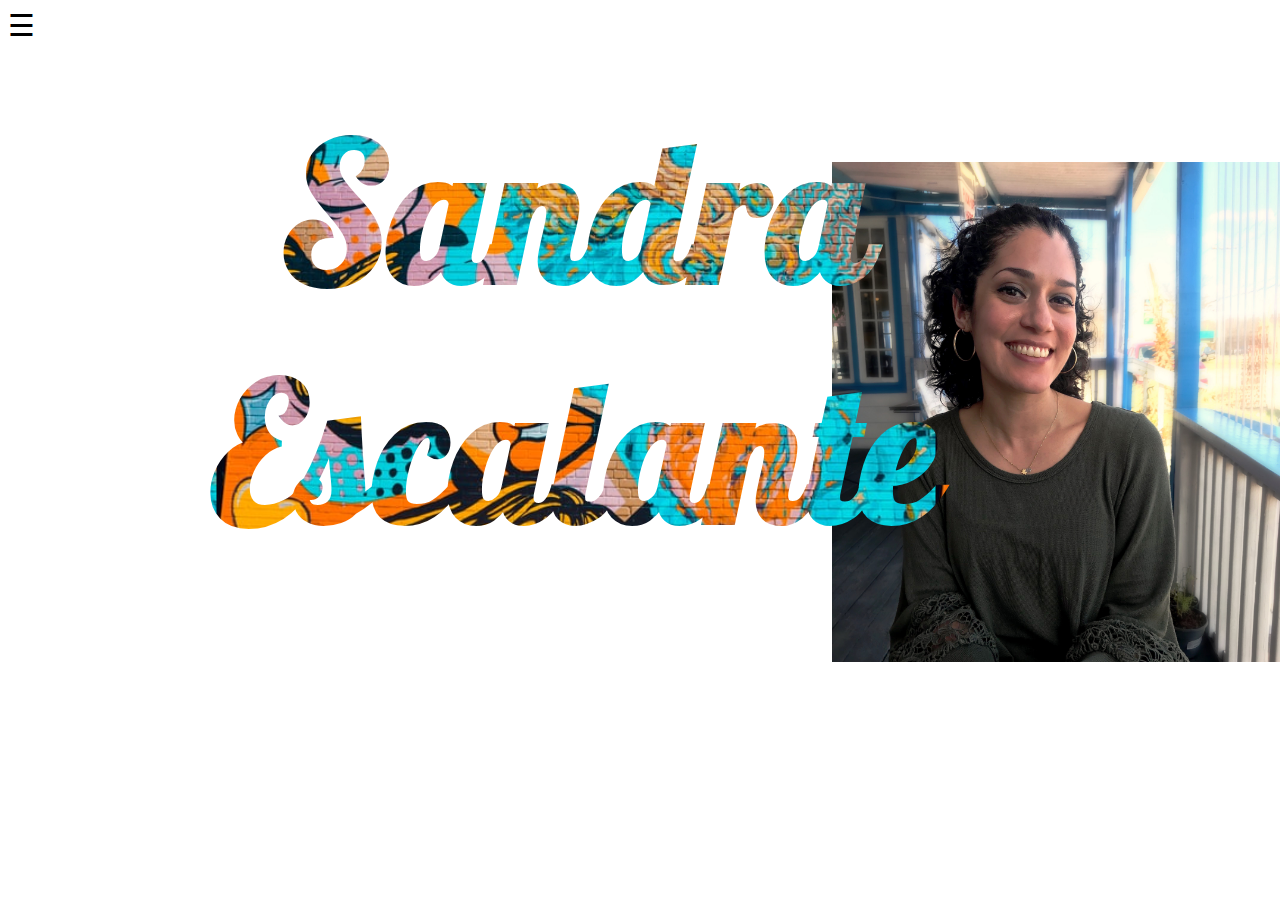
<file: index.html>
<html lang="en">
<head>
  <meta charset="UTF-8">
  <meta http-equiv="X-UA-Compatible" content="IE=edge">
  <meta name="viewport" content="width=device-width, initial-scale=1.0">
  <title>Document</title>
  <link rel="stylesheet" href="styles.css">
  
</head>
<body>

  <div id="mySidenav" class="sidenav">
    <link rel="preconnect" href="https://fonts.gstatic.com">
<link href="https://fonts.googleapis.com/css2?family=Lobster&display=swap" rel="stylesheet">
    <a href="javascript:void(0)" class="closebtn" onclick="closeNav()">&times;</a>
    <a href="./index.html">Home</a>
    <a href="./contact.html">Contact</a>
    <a href="./resume.html">Resume</a>
    <a href="./about.html">About</a>
    <a href="./portfolio.html">Portfolio</a>
    <a href="./blog.html">Blog</a>
  </div>
  <span style="font-size:30px;cursor:pointer" onclick="openNav()">&#9776; </span>
<div class="container">
<h1 class="text">Sandra <br> Escalante</h1>
    
<div class="image"></div>

</div>

<script src="scripts.js"></script>
</body>
</html>
</file>
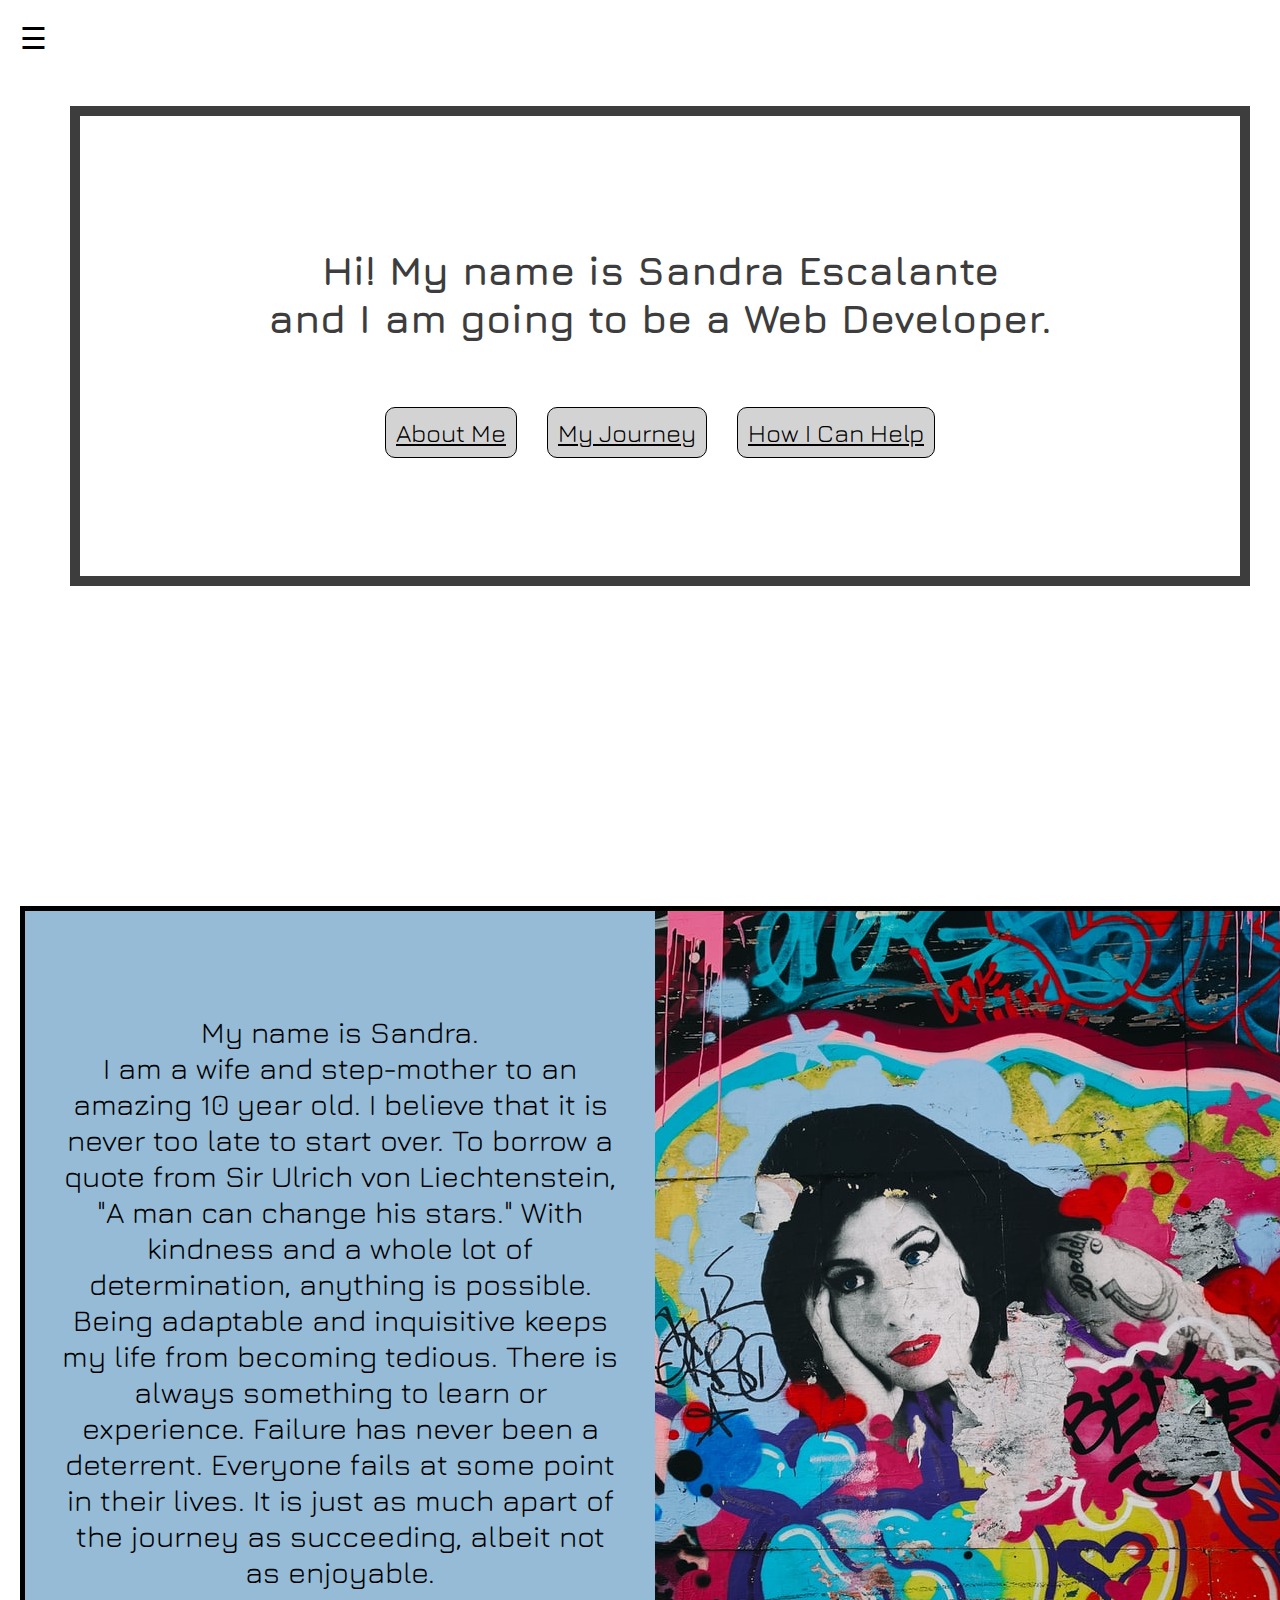
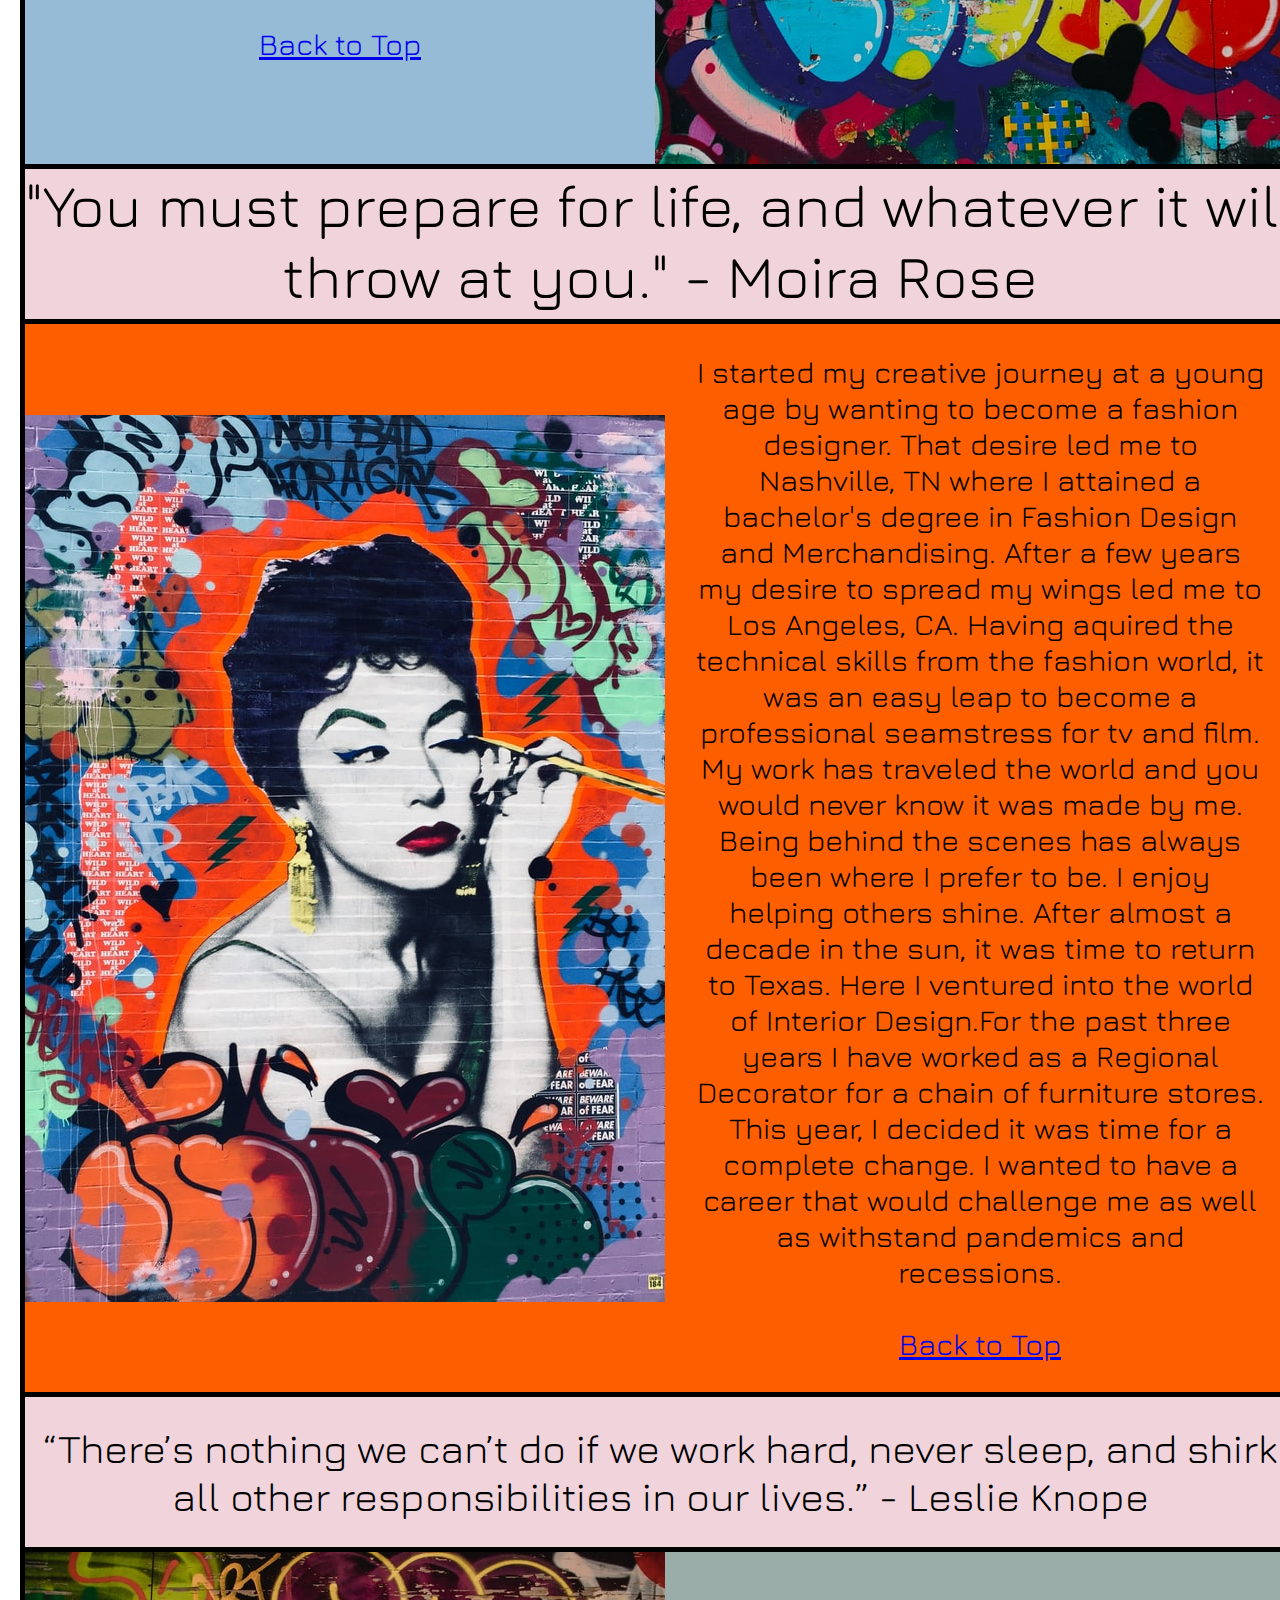
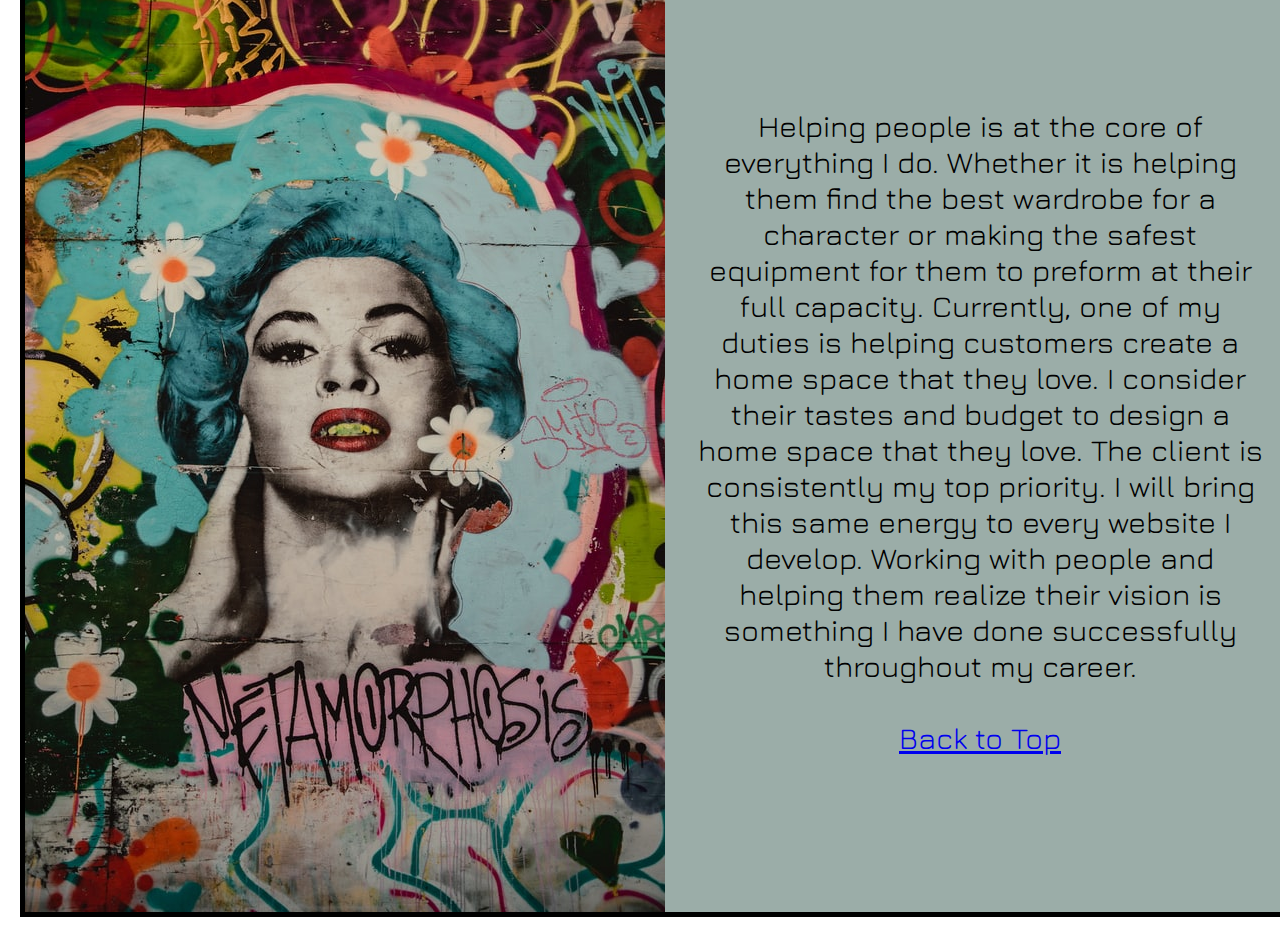
<file: about.html>
<html lang="en">
<head>
  <meta charset="UTF-8">
  <meta http-equiv="X-UA-Compatible" content="IE=edge">
  <meta name="viewport" content="width=device-width, initial-scale=1.0">
  <title>Document</title>
  <link rel="stylesheet" href="about.css">
  <link rel="preconnect" href="https://fonts.gstatic.com">
<link href="https://fonts.googleapis.com/css2?family=Jura&display=swap" rel="stylesheet">
</head>
<body>
  <div id="mySidenav" class="sidenav">
    <link rel="preconnect" href="https://fonts.gstatic.com">
<link href="https://fonts.googleapis.com/css2?family=Lobster&display=swap" rel="stylesheet">
    <a href="javascript:void(0)" class="closebtn" onclick="closeNav()">&times;</a>
    <a href="./index.html">Home</a>
    <a href="./contact.html">Contact</a>
    <a href="./resume.html">Resume</a>
    <a href="./about.html">About</a>
    <a href="./portfolio.html">Portfolio</a>
    <a href="./blog.html">Blog</a>
  </div>
  <span style="font-size:30px;cursor:pointer" onclick="openNav()">&#9776;</span>

<div id="hello" class="container">
<div class="hellotext"> <h1>Hi! My name is Sandra Escalante <br>
  and I am going to be a Web Developer. </h1>
  <br>
<div class="buttons">
<a class="threebuttons" href="#aboutMe">About Me</a>
<a class="threebuttons" href="#theStory">My Journey</a>
<a class="threebuttons" href="#Stuff">How I Can Help</a>
</div>
</div>

</div>

  <div id="aboutMe">
    <p> My name is Sandra.
    <br>I am a wife and step-mother to an amazing 10 year old. I believe that it is never too late to start over. To borrow a quote from Sir Ulrich von Liechtenstein, "A man can change his stars." With kindness and a whole lot of determination, anything is possible. Being adaptable and inquisitive keeps my life from becoming tedious. There is always something to learn or experience. Failure has never been a deterrent. Everyone fails at some point in their lives. It is just as much apart of the journey as succeeding, albeit not as enjoyable.
    <br><br>
    <a href="#hello">Back to Top</a>
  </p>
    <img src="amy.jpg" alt="amy winehous graffiti wall">
  </div>

  <div class="quote1">"You must prepare for life, and whatever it will throw at you." - Moira Rose</div>

  
  
    <div id="theStory">
      <img src="liner.jpg" alt="woman">
    <p>
      I started my creative journey at a young age by wanting to become a fashion designer. That desire led me to Nashville, TN where I attained a bachelor's degree in Fashion Design and Merchandising. After a few years my desire to spread my wings led me to Los Angeles, CA. Having aquired the technical skills from the fashion world, it was an easy leap to become a professional seamstress for tv and film. My work has traveled the world and you would never know it was made by me. Being behind the scenes has always been where I prefer to be. I enjoy helping others shine. After almost a decade in the sun, it was time to return to Texas. Here I ventured into the world of Interior Design.For the past three years I have worked as a Regional Decorator for a chain of furniture stores. This year, I decided it was time for a complete change. I wanted to have a career that would challenge me as well as withstand pandemics and recessions.
      <br><br>
    <a href="#hello">Back to Top</a>
    </p>
  </div>
  
  <div class="quote2">“There’s nothing we can’t do if we work hard, never sleep, and shirk all other responsibilities in our lives.” - Leslie Knope</div>

  <div id="Stuff">
    <img src="marylin.jpg" alt="Marylin Monroe graffiti">
    <p>Helping people is at the core of everything I do. Whether it is helping them find the best wardrobe for a character or making the safest equipment for them to preform at their full capacity. Currently, one of my duties is helping customers create a home space that they love. I consider their tastes and budget to design a home space that they love. The client is consistently my top priority. I will bring this same energy to every website I develop. Working with people and helping them realize their vision is something I have done successfully throughout my career. 
      <br><br>
    <a href="#hello">Back to Top</a>
    </p>
  </div>

  <script src="contact.js"></script>
</body>
</html>
</file>
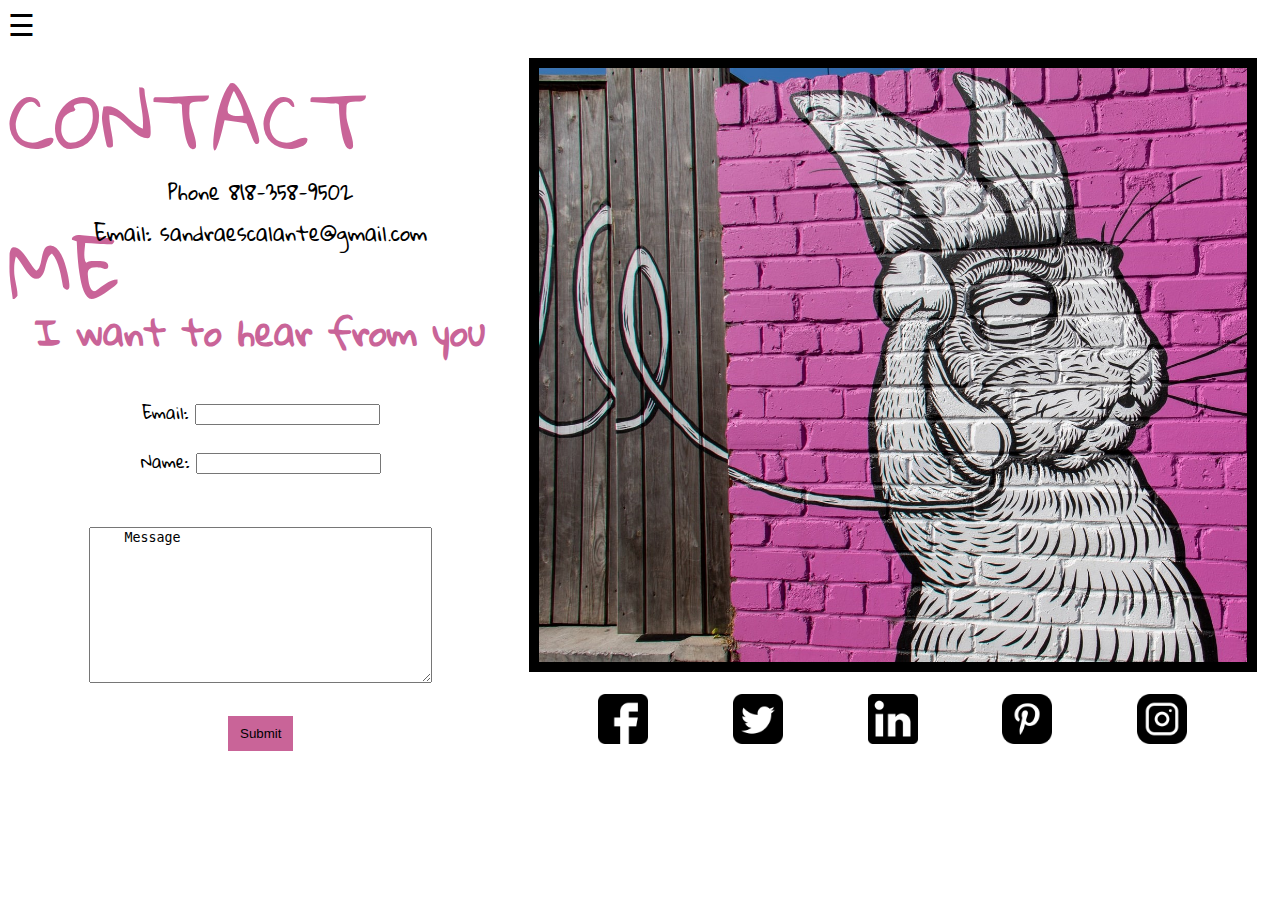
<file: contact.html>
<html lang="en">
<head>
  <meta charset="UTF-8">
  <meta http-equiv="X-UA-Compatible" content="IE=edge">
  <meta name="viewport" content="width=device-width, initial-scale=1.0">
  <title>Document</title>
  <link rel="stylesheet" href="contact.css">
  <link rel="stylesheet" href="https://cdnjs.cloudflare.com/ajax/libs/font-awesome/4.7.0/css/font-awesome.min.css">
</head>
<body>

  <div id="mySidenav" class="sidenav">
    <link rel="preconnect" href="https://fonts.gstatic.com">
<link href="https://fonts.googleapis.com/css2?family=Lobster&display=swap" rel="stylesheet">
    <a href="javascript:void(0)" class="closebtn" onclick="closeNav()">&times;</a>
    <a href="./index.html">Home</a>
    <a href="./contact.html">Contact</a>
    <a href="./resume.html">Resume</a>
    <a href="./about.html">About</a>
    <a href="./portfolio.html">Portfolio</a>
    <a href="./blog.html">Blog</a>
  </div>
  <span style="font-size:30px;cursor:pointer" onclick="openNav()">&#9776;</span>

<div class="container">
  <link rel="preconnect" href="https://fonts.gstatic.com">
<link href="https://fonts.googleapis.com/css2?family=Gloria+Hallelujah&display=swap" rel="stylesheet">
  <div class="item-1">CONTACT ME</div>

  <div class="item-2"></div>

  <div class="item-3">Phone 818-358-9502
    <br> Email: sandraescalante@gmail.com
  </div>

  
  <div class="item-4">
    <h2>I want to hear from you</h2>
    <form action="/action_page.php">
      <label for="email">Email:</label>
      <input type="email" id="email" name="email">
      
    </form>
    <form action="/action_page.php" id="usrform">
      Name: <input type="text" name="usrname">
    </form>
    <br>
    <textarea rows="10" cols="40" name="comment" form="usrform" >
    Message</textarea>
    <br>
    <input type="submit" class="button" value="Submit">
  </div>

  <div class="item-5">
    <a href="#">
      <img id="social" src="./facebook.png" alt="facebook logo">
    </a>
    <a href="#"> 
      <img id="social" src="./twitter2.png" alt="twitter logo">
    </a>

    <a href="#">
      <img id="social" src="./linkedin.png" alt="linkedin logo">
    </a>
    <a href="#">
      <img id="social" src="./pinterest.png" alt="pinterest logo">
    </a>
    <a href="#">
      <img id="social" src="./instagram.png" alt="instagram logo">
    </a>
  </div>
</div>


  <script src="contact.js"></script>
</body>
</html>
</file>
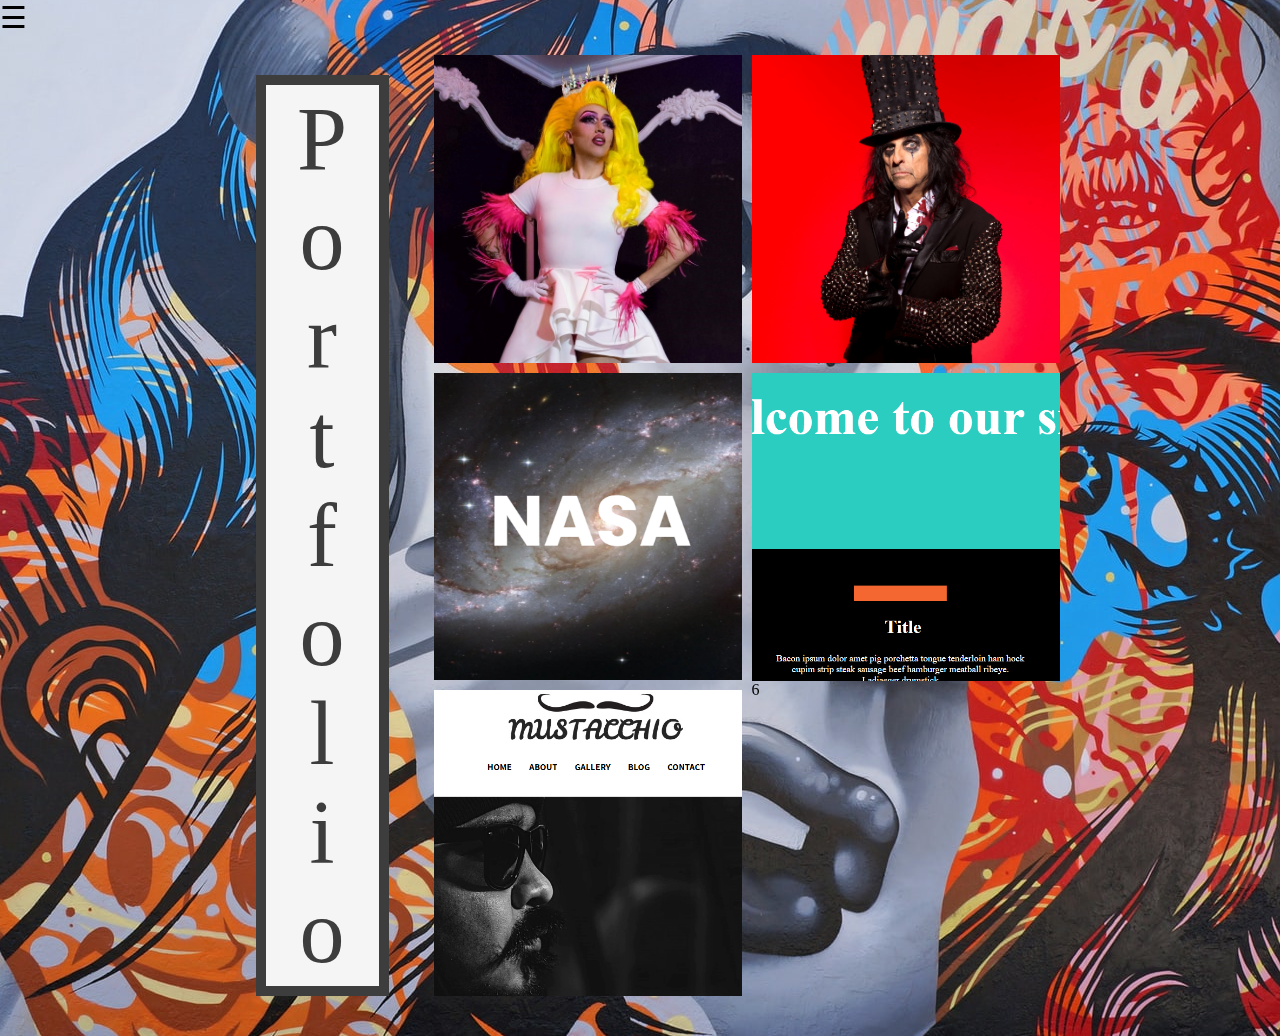
<file: portfolio.html>
<html lang="en">
<head>
  <meta charset="UTF-8">
  <meta http-equiv="X-UA-Compatible" content="IE=edge">
  <meta name="viewport" content="width=device-width, initial-scale=1.0">
  <title>Document</title>
  <link rel="stylesheet" href="portfolio.css">
</head>
<body>
  <div id="bg"><img src="portfoliolady.jpg"  alt=""></div>

  <div id="mySidenav" class="sidenav">
    <link rel="preconnect" href="https://fonts.gstatic.com">
<link href="https://fonts.googleapis.com/css2?family=Lobster&display=swap" rel="stylesheet">
    <a href="javascript:void(0)" class="closebtn" onclick="closeNav()">&times;</a>
    <a href="./index.html">Home</a>
    <a href="./contact.html">Contact</a>
    <a href="./resume.html">Resume</a>
    <a href="./about.html">About</a>
    <a href="./portfolio.html">Portfolio</a>
    <a href="./blog.html">Blog</a>
  </div>
  <span style="font-size:30px;cursor:pointer" onclick="openNav()">&#9776;</span>
  
  <div class="flex-container">
    <div class="header">Portfolio</div>
    <div class="column">
  <div class="img1-wrap"><a href="https://slisette127.github.io/ACA_web101_Sandra_Escalante/image-gallery.html">
    <img src="IGpic.jpg" alt="Drag Queen looking fierce" height="400px">
    <div class="overlay">
  <div class="text">Image Gallery</div></a>
</div>
</div>

<div class="img1-wrap"><a href="https://slisette127.github.io/NASA-landing/index.html">
  <img src="NASA.png" alt="Galaxy">
  <div class="overlay">
<div class="text">NASA Landing Page</div></a>
</div>
</div>
<div class="img1-wrap"><a href="https://slisette127.github.io/hairSalonWebsite/">
  <img src="solocholo.png" alt="Mustacchio logo">
  <div class="overlay">
<div class="text">Barbershop Website</div></a>
</div>
</div>
</div>


<div class="column">
  <div class="img1-wrap"><a href="https://slisette127.github.io/ACA_web101_Sandra_Escalante/image-gallery.html">
    <img src="AC2.jpg" alt="Alice Cooper picture" height="400px">
    <div class="overlay">
  <div class="text">Responsive Resume</div></a>
</div>
</div>

<div class="img1-wrap"><a href="https://slisette127.github.io/First-Responsive-Website/">
  <img src="responsive.png" alt="Generic Welcome Website" height="400px">
  <div class="overlay">
<div class="text">Responsive Website Template</div></a>
</div>
</div>
  <div class="img6">6</div>
</div>

</div>

  <script src="contact.js"></script>
</body>
</html>
</file>
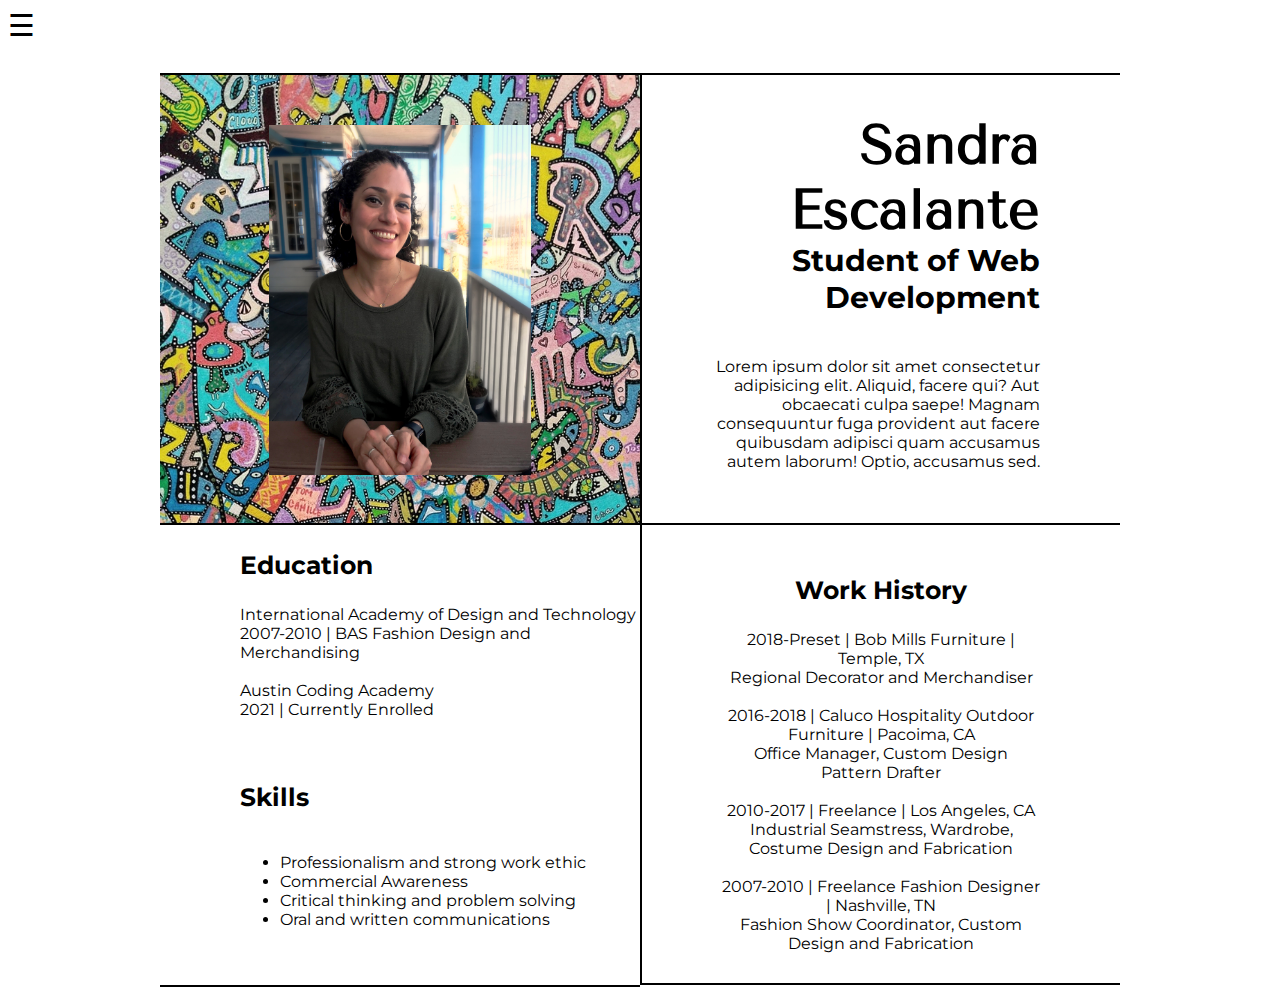
<file: resume.html>
<html lang="en">
<head>
  <meta charset="UTF-8">
  <meta http-equiv="X-UA-Compatible" content="IE=edge">
  <meta name="viewport" content="width=device-width, initial-scale=1.0">
  <title>Document</title>
  <link rel="stylesheet" href="resume.css">
  <link rel="preconnect" href="https://fonts.gstatic.com">
  <link href="https://fonts.googleapis.com/css2?family=Montserrat&display=swap" rel="stylesheet">
<link rel="preconnect" href="https://fonts.gstatic.com">
      <link href="https://fonts.googleapis.com/css2?family=Tenor+Sans&display=swap" rel="stylesheet">
      <link rel="preconnect" href="https://fonts.gstatic.com">
<link href="https://fonts.googleapis.com/css2?family=Montserrat:wght@700&display=swap" rel="stylesheet">
</head>
<body>
  <div id="mySidenav" class="sidenav">
    <link rel="preconnect" href="https://fonts.gstatic.com">
<link href="https://fonts.googleapis.com/css2?family=Lobster&display=swap" rel="stylesheet">
    <a href="javascript:void(0)" class="closebtn" onclick="closeNav()">&times;</a>
    <a href="./index.html">Home</a>
    <a href="./contact.html">Contact</a>
    <a href="./resume.html">Resume</a>
    <a href="./about.html">About</a>
    <a href="./portfolio.html">Portfolio</a>
    <a href="./blog.html">Blog</a>
  </div>
  <span style="font-size:30px;cursor:pointer" onclick="openNav()">&#9776;</span>

<div class="bigContainer">
  <div class="container">
  
  <div class="picture"><img src="Sandra.jpg" alt="" height="350px">
  </div>
  <div class="name">
    <h1>Sandra Escalante
      
    </h1>
    <h2>Student of Web Development</h2>
    <p>Lorem ipsum dolor sit amet consectetur adipisicing elit. Aliquid, facere qui? Aut obcaecati culpa saepe! Magnam consequuntur fuga provident aut facere quibusdam adipisci quam accusamus autem laborum! Optio, accusamus sed.</p>
    <br>
    </div>



  <div class="education">
    <h3>Education</h3>
    International Academy of Design and Technology<br>
    2007-2010 | BAS Fashion Design and Merchandising <br><br>
    Austin Coding Academy <br>
    2021 | Currently Enrolled
    <br>
  </div>

  <div class="skills">
    <h3>Skills</h3>
    <ul>
      <li>Professionalism and strong work ethic</li>
      <li>Commercial Awareness</li>
      <li>Critical thinking and problem solving</li>
      <li>Oral and written communications</li>
    </ul>
  </div>



  <div class="history">
    <h3>Work History</h3>
    2018-Preset | Bob Mills Furniture | Temple, TX <br>
    Regional Decorator and Merchandiser
    <br><br>
    2016-2018 | Caluco Hospitality Outdoor Furniture | Pacoima, CA<br>
    Office Manager, Custom Design Pattern Drafter
    <br><br>
    2010-2017 | Freelance | Los Angeles, CA<br>
    Industrial Seamstress, Wardrobe, Costume Design and Fabrication 
    <br><br>
    2007-2010 | Freelance Fashion Designer | Nashville, TN <br>
    Fashion Show Coordinator, Custom Design and Fabrication
    <br>
  </div>


</div>

</div>
  <script src="contact.js"></script>
</body>
</html>
</file>
<file: styles.css>
body {
  font-family: "Lato", sans-serif;
}

.sidenav {
  height: 100%;
  width: 0;
  position: fixed;
  z-index: 1;
  top: 0;
  left: 0;
  background-color: #111;
  overflow-x: hidden;
  transition: 0.5s;
  padding-top: 60px;
}

.sidenav a {
  padding: 8px 8px 8px 32px;
  text-decoration: none;
  font-size: 25px;
  color: #818181;
  display: block;
  transition: 0.3s;
}

.sidenav a:hover {
  color: #f1f1f1;
}

.sidenav .closebtn {
  position: absolute;
  top: 0;
  right: 25px;
  font-size: 36px;
  margin-left: 50px;
}


h1 {
  letter-spacing: 2px; 
}

p {
  display: flex;
  

}

.image {
  background-image: url("./Sandra.jpg");
  width: 450px;
  height: 500px;
  background-size: cover;
  position: absolute;
  top: 18%;
  left: 65%;
  z-index: -1;
}

.text{
  margin:  0;
  background:  url("ladywall.jpg") center;
  background-size: contain;
  width: 80vw;
  background-clip: text;
  -webkit-background-clip: text;
  color: transparent;
  font-family: 'Lobster', cursive;
  font-size: 15vw;
  position: absolute;
  text-align: center;
  top: 10%;
  left: 5%;
}






@media screen and (max-width: 600px) {
  .sidenav {padding-top: 15px;}
  .sidenav a {font-size: 18px;}



.image {
  left: 0%;
  top: 30%;
  height: 400px;
}
 
}
</file>
<file: about.css>
body {
  font-family: 'Jura', sans-serif;
  width: 100%;
  margin: 20px;
}
.sidenav {
  height: 100%;
  width: 0;
  position: fixed;
  z-index: 1;
  top: 0;
  left: 0;
  background-color: #111;
  overflow-x: hidden;
  transition: 0.5s;
  padding-top: 60px;
  font-family: "Lato", sans-serif;
}

.sidenav a {
  padding: 8px 8px 8px 32px;
  text-decoration: none;
  font-size: 25px;
  color: #818181;
  display: block;
  transition: 0.3s;
}

.sidenav a:hover {
  color: #f1f1f1;
}

.sidenav .closebtn {
  position: absolute;
  top: 0;
  right: 25px;
  font-size: 36px;
  margin-left: 50px;
}


#hello {
  height: 800px;
  font-size: 20px;
}

.hellotext {
  display: flex;
  flex-direction: column;
  grid-column: 2;
  justify-content: center;
  align-items: center;
  text-align: center;
  margin: 50px;
  border: 10px solid #3d3d3d;
  padding: 30px;
  height: 400px;
  color: #3d3d3d;
}

.buttons {
  display: flex;
  align-items: center;
}

.threebuttons {
  margin: 15px;
  padding: 10px;
  color: black;
  font-size: 25px;
  background-color: lightgray;
  border: 1px solid black;
  border-radius: 10px;
}

img {
  display: flex;
  justify-content: center;
  align-items: center;
 width: 100%;
}

p {
  font-size: 30px;
  padding: 25px;
  margin: 20px;
  align-items: center;
}

#aboutMe {
  display: flex;
  flex-direction: row;
  border: 5px solid black;
  background-color: rgb(149,187,215);
  justify-content: center;
  text-align: center;
  align-items: center;
  
}

.quote1 {
  background-color: rgb(240,211,219);
  height: 150px;
  color: black;
  font-size: 60px;
  display: flex;
  flex-direction: column;
  flex-wrap: wrap;
  text-align: center;
  border-left: 5px solid black;
  border-right: 5px solid black;
  
}

#theStory {
  display: flex;
  flex-direction: row;
  border: 5px solid black;
  background-color: rgb(252,94,0);
  justify-content: center;
  text-align: center;
  align-items: center;
}

p {
  font-size: 30px;
  padding: 10px;
}

.quote2 {
  background-color: rgb(240,211,219);
  height: 150px;
  color: black;
  font-size: 40px;
  display: flex;
  flex-direction: column;
  flex-wrap: wrap;
  text-align: center;
  justify-content: center;
  border-left: 5px solid black;
  border-right: 5px solid black;
}

#Stuff {
  display: flex;
  flex-direction: row;
  border: 5px solid black;
  background-color: rgb(155,173,168);
  justify-content: center;
  text-align: center;
  align-items: center;
}

@media screen and (max-width: 600px) {
  .sidenav {padding-top: 15px;}
  .sidenav a {font-size: 18px;}

  #hello {
    height: 200px;
    font-size: 10px;
    margin-bottom: 20px;
  }

  .hellotext {
    display: flex;
    flex-direction: column;
    justify-content: start;
    text-align: center;
    align-items: center;
    border: 5px solid #3d3d3d;
    padding: 20px;
    color: #3d3d3d;
    margin: 0;
  }

  .threebuttons {
    margin: 5px;
    padding: 5px;
    color: black;
    font-size: 15px;
    background-color: lightgray;
    border: 1px solid black;
    border-radius: 10px;
  }

  img {
    display: flex;
    flex-direction: column;
    flex-wrap: wrap;
    justify-content: center;
    align-items: center;
    width: 100%;
  }
  
  p {
    font-size: 20px;
    padding: 10px;
    margin: 10px
  }

  #aboutMe {
    display: flex;
    flex-direction: column;
    border: 5px solid black;
    background-color: rgb(149,187,215);
    justify-content: center;
    text-align: center;
    align-items: center;
    height: auto;
    width: auto;
  }
  .quote1 {
    background-color: rgb(240,211,219);
    height: 150px;
    color: black;
    font-size: 30px;
    display: flex;
    flex-direction: column;
    flex-wrap: wrap;
    text-align: center;
    justify-content: center;
    border-left: 5px solid black;
    border-right: 5px solid black;
    
  }
  
  #theStory {
    display: flex;
    flex-direction: column;
    flex-wrap: wrap;
    border: 5px solid black;
    background-color: rgb(252,94,0);
    justify-content: center;
    text-align: center;
    height: auto;
    width: auto;
  }
  
  
  .quote2 {
    background-color: rgb(240,211,219);
    height: 150px;
    color: black;
    font-size: 25px;
    display: flex;
    flex-direction: column;
    flex-wrap: wrap;
    text-align: center;
    justify-content: center;
    border-left: 5px solid black;
    border-right: 5px solid black;
  }
  
  #Stuff {
    display: flex;
    flex-direction: column;
    border: 5px solid black;
    background-color: rgb(155,173,168);
    flex-wrap: wrap;
    justify-content: center;
    text-align: center;
    align-items: center;
    height: auto;
    width: auto;
  }
}
</file>
<file: contact.css>
.sidenav {
  height: 100%;
  width: 0;
  position: fixed;
  z-index: 1;
  top: 0;
  left: 0;
  background-color: #111;
  overflow-x: hidden;
  transition: 0.5s;
  padding-top: 60px;
  font-family: "Lato", sans-serif;
}

.sidenav a {
  padding: 8px 8px 8px 32px;
  text-decoration: none;
  font-size: 25px;
  color: #818181;
  display: block;
  transition: 0.3s;
}

.sidenav a:hover {
  color: #f1f1f1;
}

.sidenav .closebtn {
  position: absolute;
  top: 0;
  right: 25px;
  font-size: 36px;
  margin-left: 50px;
}

.container {
  display: grid;
  grid-template-columns: 40% 60%;
  grid-template-rows: 20% 15% auto 10%;
  justify-content: center;
  width: 100%;
  height: 50vw;
  font-family: 'Gloria Hallelujah', cursive;
}

.item-1 {
  color: rgb(201,100,152);
  font-size: 75px;
  display: flex;
  justify-content: center;
}

.item-2 {
  grid-area: 1 / 2 / span 3;
  background-image: url("contactBunny.jpg");
  background-size: cover;
  background-repeat: no-repeat;
  border: 10px solid black;
  margin: 15px;
  display: flex;
  flex-wrap: wrap;
}

.item-3 {
  grid-area: 2 / 1;
  display: flex;
  text-align: center;
  justify-content: center;
  font-size: 20px;
  flex-wrap: wrap;
}


.item-4 {
  grid-area: 3 / 1 / span 2;
  display: flex;
  flex-direction: column;
  align-items: center;
  flex-wrap: wrap;
}

h2 {
  font-size: 35px;
  color:  rgb(201,100,152);
}

.button {
  background-color: rgb(201,100,152);
  border: none;
  width: 65px;
  padding: 10px;
  display: flex;
  
}

.item-5 {
  display: flex;
  flex-wrap: wrap;
  justify-content: space-evenly;
  align-items: center;
}
.fa {
  padding: 10px;
  font-size: 25px;
  width: 30px;
  height: 30px;
  text-align: center;
  text-decoration: none;
}
img:hover {
  opacity: 0.7; 
}

#social {
  height: 50px;
}




@media screen and (max-width: 600px) {
  .sidenav {padding-top: 15px;}
  .sidenav a {font-size: 18px;}

  .container {
    display: grid;
    grid-template-columns: 100%;
    grid-template-rows: repeat(5, auto);
  }
  .item-1 {
    font-size: 40px;
    display: flex;
    flex-direction: column;
    flex-wrap: wrap;
    justify-content: center;
    align-items: center;
    grid-area: 1 / 1;
  }
  
  .item-2 {
    width: 300px;
    height: 200px;
    grid-area: 2 / 1 ;
  }
  
  .item-3 {
    display: flex;
    text-align: center;
    justify-content: center;
    font-size: 20px;
    grid-area: 3 / 1;
  }
  
  
  .item-4 {
    display: flex;
    flex-direction: column;
    align-items: center;
    grid-area: 4 / 1;
    justify-content: center;
    align-items: center;
    text-align: center;
    margin-bottom: 40px;
  }

  .item-5 {
    display: flex;
    flex-wrap: wrap;
    justify-content: space-evenly;
    align-items: center;
    grid-area: 5 / 1;
  }
    
}
</file>
<file: portfolio.css>
* {
  box-sizing: border-box;
  margin: 0;
  padding: 0;
}
body {
  margin: 0;
}

#bg {
  position: fixed; 
  top: -50%; 
  left: -50%; 
  width: 200%; 
  height: 200%;
  z-index: -1;
}
#bg img {
  position: absolute; 
  top: 0; 
  left: 0; 
  right: 0; 
  bottom: 0; 
  margin: auto; 
  min-width: 50%;
  min-height: 50%;
 
}

.sidenav {
  height: 100%;
  width: 0;
  position: fixed;
  z-index: 1;
  top: 0;
  left: 0;
  background-color: #111;
  overflow-x: hidden;
  transition: 0.5s;
  padding-top: 60px;
  font-family: "Lato", sans-serif;
}

.sidenav a {
  padding: 8px 8px 8px 32px;
  text-decoration: none;
  font-size: 25px;
  color: #818181;
  display: block;
  transition: 0.3s;
}

.sidenav a:hover {
  color: #f1f1f1;
}

.sidenav .closebtn {
  position: absolute;
  top: 0;
  right: 25px;
  font-size: 36px;
  margin-left: 50px;
}

.header {
  writing-mode: vertical-rl;
  text-orientation: upright;
  font-size: 90px;
  margin: 40px;
  border: 10px solid #3d3d3d;
  color: #3d3d3d;
  padding: 5px;
  background-color: whitesmoke;
}

.flex-container {
  display: -ms-flexbox; 
  display: flex;
  -ms-flex-wrap: wrap; 
  flex-wrap: wrap;
  padding: 0 4px;
  justify-content: center;
  width: 100%;
}

.column {
  -ms-flex: 25%; 
  flex: 100%;
  max-width: 25%;
  padding: 10px 5px 10px 5px;
  position: relative;
  display: block;
}

.column img {
  display: block;
  position: relative;
  margin-top: 10px;
  width: 100%;
  height: auto;
}
 
.image {
    display: block;
    width: 100%;
    height: auto;
}

.img1-wrap {
  position: relative;
  width: 100%;
}


.overlay { 
  position: absolute;
  top: 0;
  bottom: 0;
  left: 0;
  right: 0;
  height: 100%;
  width: 100%;
  opacity: 0;
  transition: .5s ease;
  background: rgba(0, 0, 0, 0.5);
}  

.img1-wrap:hover .overlay {
  opacity: 1;
}

.text {
  color: white;
  font-size: 30px;
  position: absolute;
  top: 50%;
  left: 50%;
  -webkit-transform: translate(-50%, -50%);
  -ms-transform: translate(-50%, -50%);
  transform: translate(-50%, -50%);
  text-align: center;
}

@media screen and (max-width: 600px) {
  .column {
    flex: 100%;
    max-width: 100%;
  }
}
</file>
<file: resume.css>
.sidenav {
  height: 100%;
  width: 0;
  position: fixed;
  z-index: 1;
  top: 0;
  left: 0;
  background-color: #111;
  overflow-x: hidden;
  transition: 0.5s;
  padding-top: 60px;
  font-family: "Lato", sans-serif;
}

.sidenav a {
  padding: 8px 8px 8px 32px;
  text-decoration: none;
  font-size: 25px;
  color: #818181;
  display: block;
  transition: 0.3s;
}

.sidenav a:hover {
  color: #f1f1f1;
}

.sidenav .closebtn {
  position: absolute;
  top: 0;
  right: 25px;
  font-size: 36px;
  margin-left: 50px;
}

.bigContainer {
  display: flex;
  justify-content: center;
  margin: 30px;
}
.container {
  display: grid;
  grid-template-columns: 1fr 1fr;
  grid-template-rows: 20% 30% auto auto;
  width: 75vw;
  height: 100vh;
  font-family: 'Montserrat', sans-serif;
}

h1 {
  font-size: 55px;
  margin-bottom: 0;
  word-spacing: 2px;
  font-family: 'Tenor Sans', sans-serif;
}
h2 {
  font-size: 30px;
  margin-top: 0;
  font-family: 'Montserrat', sans-serif;
}
h3 {
  font-size: 25px;
  font-family: 'Montserrat', sans-serif;
}

.picture {
  height: 100%;
  grid-column: 1;
  grid-row: 1 / 3;
  border-top: 2px solid black;
  background-image: url(resumeart.jpg);
  display: flex;
  justify-content: center;
  align-items: center;
  background-repeat: no-repeat;
  background-size: cover;
}

.name {
  grid-column: 2;
  grid-row: 1 / 3;
  height: 100%;
  display: flex;
  flex-direction: column;
  text-align: right;
  padding-left: 50px;
  padding-right: 80px;
  border-top: 2px solid black;
  border-left: 2px solid black;
}

.education {
 grid-column: 1;
 grid-row: 3;
 display: flex;
 flex-direction: column;
 align-items: left;
 text-align: left;
 height: 100%;
 padding-left: 80px;
 border-top: 2px solid black;
}

.skills {
 grid-column: 1;
 grid-row: 4;
 display: flex;
 flex-direction: column;
 align-items: left;
 text-align: left;
 height: 100%;
 padding-left: 80px;
 border-bottom: 2px solid black;
}


.history {
grid-column: 2;
grid-row: 3 / 5;
display: flex;
flex-direction: column;
align-items: center;
text-align: center;
padding-top: 25px;
padding-bottom: 30px;
padding-right: 80px;
padding-left: 80px;
border-bottom: 2px solid black;
border-left: 2px solid black;
border-top: 2px solid black;
}





@media screen and (max-width: 600px) {
  .sidenav {padding-top: 15px;}
  .sidenav a {font-size: 18px;}

  .container {
    display: grid;
    grid-template-columns: 1fr;
    grid-template-rows: auto auto auto auto auto;
  }
 .picture {
   grid-column: 1;
   grid-row: 1;
   height: 300px;
   
 }
 img{
   height: 250px;
 }

 .name {
   grid-column: 1;
   grid-row: 2;
   border-left: 0;
 }

  .education {
    grid-column: 1;
    grid-row: 3;

  }

  .skills {
    grid-column: 1;
    grid-row: 4;
  }
  .history {
    grid-column: 1;
    grid-row: 5;
    border-left: 0;
    padding-bottom: 30px;
    padding-top: 20px;
  }

}
</file>
